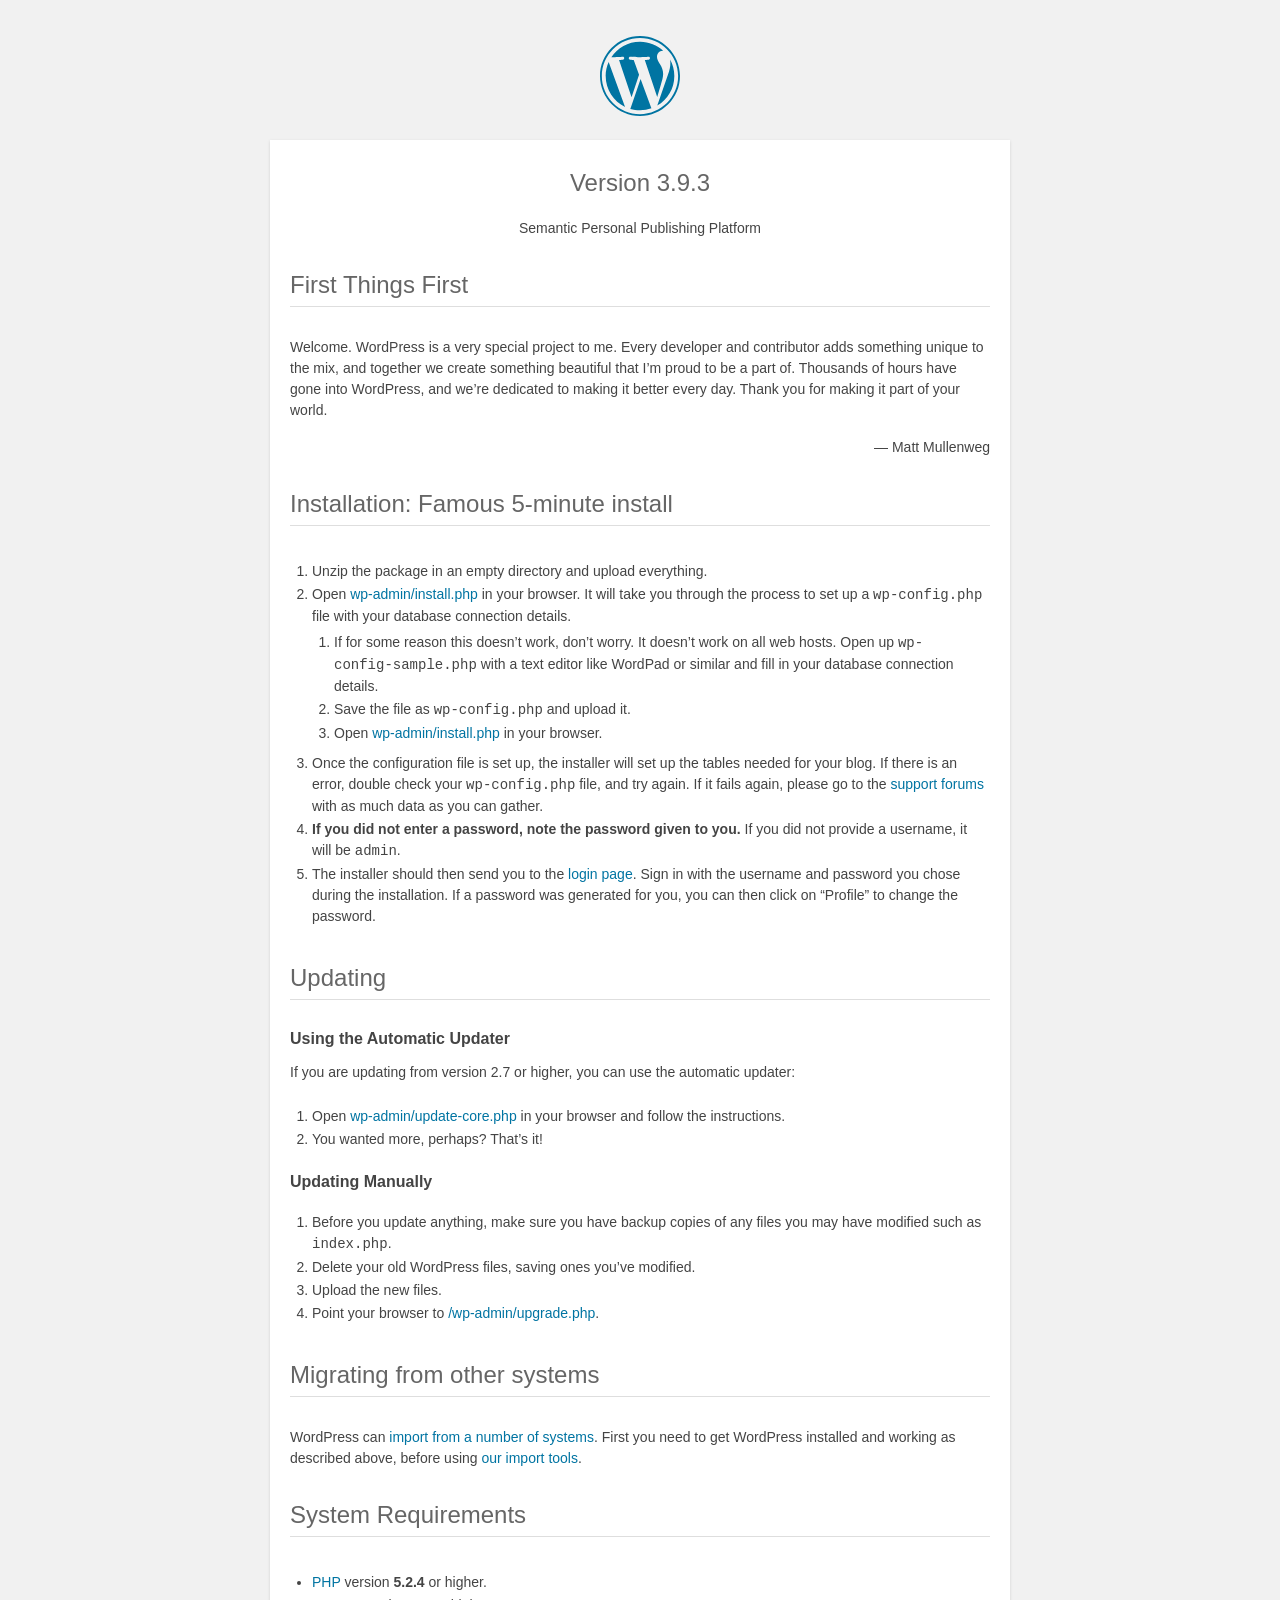
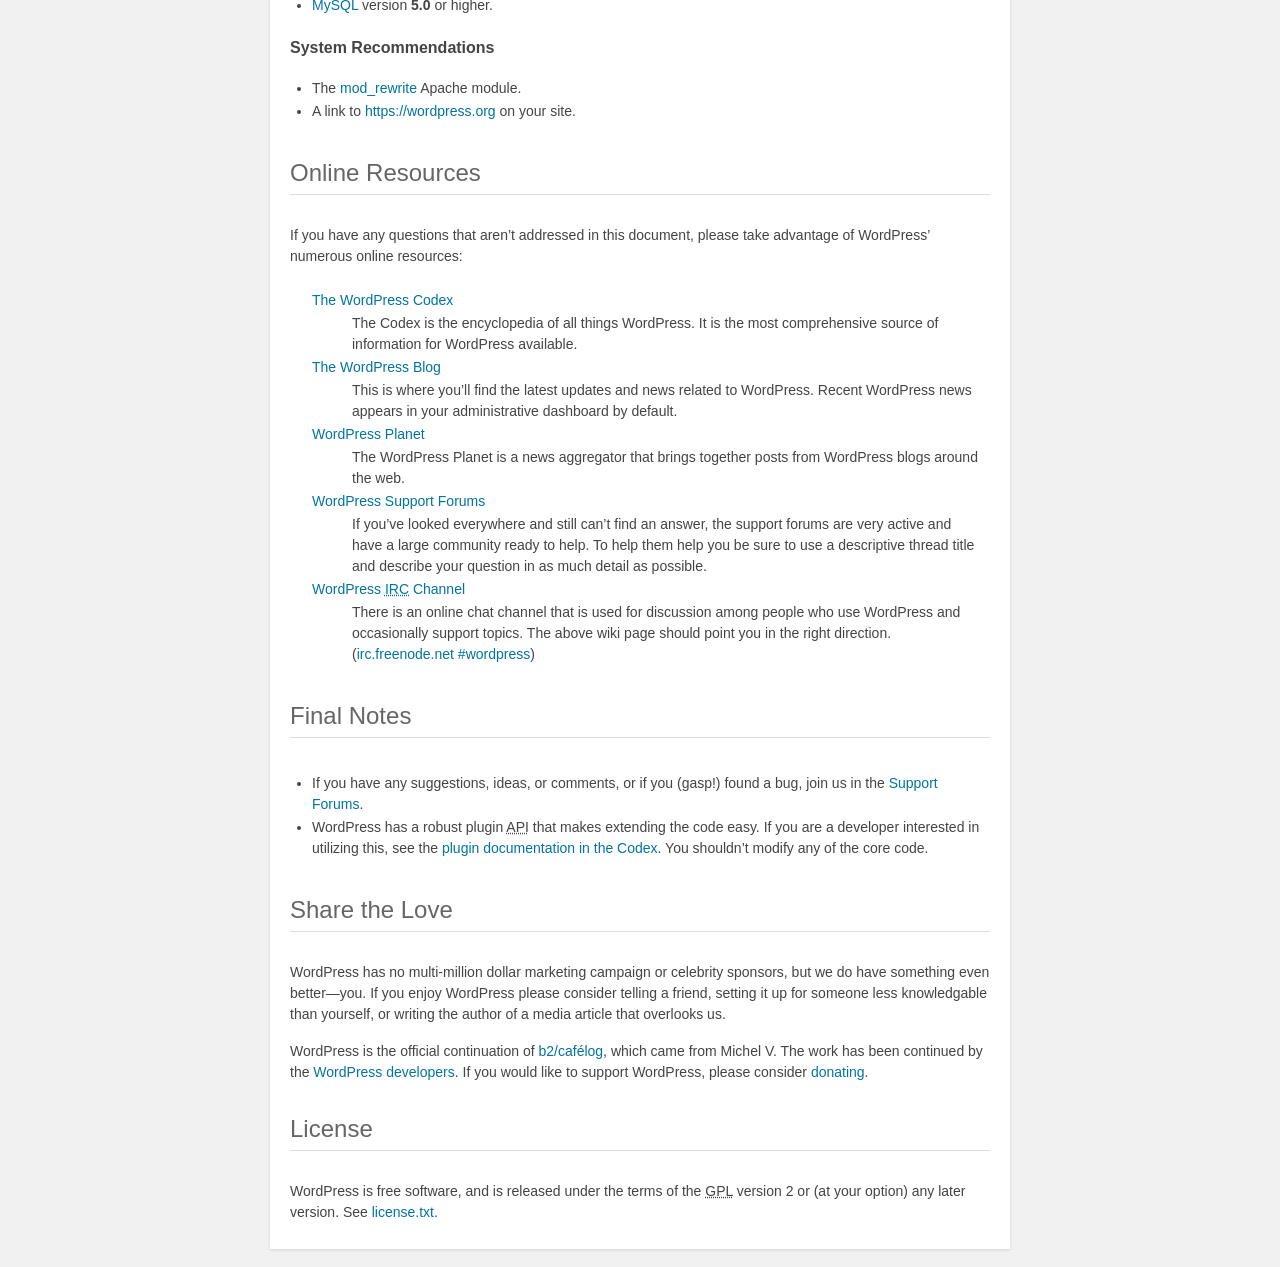
<file: readme.html>
<!DOCTYPE html>
<html>
<head>
	<meta name="viewport" content="width=device-width" />
	<meta http-equiv="Content-Type" content="text/html; charset=utf-8" />
	<title>WordPress &#8250; ReadMe</title>
	<link rel="stylesheet" href="wp-admin/css/install.css?ver=20100228" type="text/css" />
</head>
<body>
<h1 id="logo">
	<a href="https://wordpress.org/"><img alt="WordPress" src="wp-admin/images/wordpress-logo.png" /></a>
	<br /> Version 3.9.3
</h1>
<p style="text-align: center">Semantic Personal Publishing Platform</p>

<h1>First Things First</h1>
<p>Welcome. WordPress is a very special project to me. Every developer and contributor adds something unique to the mix, and together we create something beautiful that I&#8217;m proud to be a part of. Thousands of hours have gone into WordPress, and we&#8217;re dedicated to making it better every day. Thank you for making it part of your world.</p>
<p style="text-align: right">&#8212; Matt Mullenweg</p>

<h1>Installation: Famous 5-minute install</h1>
<ol>
	<li>Unzip the package in an empty directory and upload everything.</li>
	<li>Open <span class="file"><a href="wp-admin/install.php">wp-admin/install.php</a></span> in your browser. It will take you through the process to set up a <code>wp-config.php</code> file with your database connection details.
		<ol>
			<li>If for some reason this doesn&#8217;t work, don&#8217;t worry. It doesn&#8217;t work on all web hosts. Open up <code>wp-config-sample.php</code> with a text editor like WordPad or similar and fill in your database connection details.</li>
			<li>Save the file as <code>wp-config.php</code> and upload it.</li>
			<li>Open <span class="file"><a href="wp-admin/install.php">wp-admin/install.php</a></span> in your browser.</li>
		</ol>
	</li>
	<li>Once the configuration file is set up, the installer will set up the tables needed for your blog. If there is an error, double check your <code>wp-config.php</code> file, and try again. If it fails again, please go to the <a href="https://wordpress.org/support/" title="WordPress support">support forums</a> with as much data as you can gather.</li>
	<li><strong>If you did not enter a password, note the password given to you.</strong> If you did not provide a username, it will be <code>admin</code>.</li>
	<li>The installer should then send you to the <a href="wp-login.php">login page</a>. Sign in with the username and password you chose during the installation. If a password was generated for you, you can then click on &#8220;Profile&#8221; to change the password.</li>
</ol>

<h1>Updating</h1>
<h2>Using the Automatic Updater</h2>
<p>If you are updating from version 2.7 or higher, you can use the automatic updater:</p>
<ol>
	<li>Open <span class="file"><a href="wp-admin/update-core.php">wp-admin/update-core.php</a></span> in your browser and follow the instructions.</li>
	<li>You wanted more, perhaps? That&#8217;s it!</li>
</ol>

<h2>Updating Manually</h2>
<ol>
	<li>Before you update anything, make sure you have backup copies of any files you may have modified such as <code>index.php</code>.</li>
	<li>Delete your old WordPress files, saving ones you&#8217;ve modified.</li>
	<li>Upload the new files.</li>
	<li>Point your browser to <span class="file"><a href="wp-admin/upgrade.php">/wp-admin/upgrade.php</a>.</span></li>
</ol>

<h1>Migrating from other systems</h1>
<p>WordPress can <a href="http://codex.wordpress.org/Importing_Content">import from a number of systems</a>. First you need to get WordPress installed and working as described above, before using <a href="wp-admin/import.php" title="Import to WordPress">our import tools</a>.</p>

<h1>System Requirements</h1>
<ul>
	<li><a href="http://php.net/">PHP</a> version <strong>5.2.4</strong> or higher.</li>
	<li><a href="http://www.mysql.com/">MySQL</a> version <strong>5.0</strong> or higher.</li>
</ul>

<h2>System Recommendations</h2>
<ul>
	<li>The <a href="http://httpd.apache.org/docs/2.2/mod/mod_rewrite.html">mod_rewrite</a> Apache module.</li>
	<li>A link to <a href="https://wordpress.org/">https://wordpress.org</a> on your site.</li>
</ul>

<h1>Online Resources</h1>
<p>If you have any questions that aren&#8217;t addressed in this document, please take advantage of WordPress&#8217; numerous online resources:</p>
<dl>
	<dt><a href="http://codex.wordpress.org/">The WordPress Codex</a></dt>
		<dd>The Codex is the encyclopedia of all things WordPress. It is the most comprehensive source of information for WordPress available.</dd>
	<dt><a href="https://wordpress.org/news/">The WordPress Blog</a></dt>
		<dd>This is where you&#8217;ll find the latest updates and news related to WordPress. Recent WordPress news appears in your administrative dashboard by default.</dd>
	<dt><a href="http://planet.wordpress.org/">WordPress Planet</a></dt>
		<dd>The WordPress Planet is a news aggregator that brings together posts from WordPress blogs around the web.</dd>
	<dt><a href="https://wordpress.org/support/">WordPress Support Forums</a></dt>
		<dd>If you&#8217;ve looked everywhere and still can&#8217;t find an answer, the support forums are very active and have a large community ready to help. To help them help you be sure to use a descriptive thread title and describe your question in as much detail as possible.</dd>
	<dt><a href="http://codex.wordpress.org/IRC">WordPress <abbr title="Internet Relay Chat">IRC</abbr> Channel</a></dt>
		<dd>There is an online chat channel that is used for discussion among people who use WordPress and occasionally support topics. The above wiki page should point you in the right direction. (<a href="irc://irc.freenode.net/wordpress">irc.freenode.net #wordpress</a>)</dd>
</dl>

<h1>Final Notes</h1>
<ul>
	<li>If you have any suggestions, ideas, or comments, or if you (gasp!) found a bug, join us in the <a href="https://wordpress.org/support/">Support Forums</a>.</li>
	<li>WordPress has a robust plugin <abbr title="application programming interface">API</abbr> that makes extending the code easy. If you are a developer interested in utilizing this, see the <a href="http://codex.wordpress.org/Plugin_API" title="WordPress plugin API">plugin documentation in the Codex</a>. You shouldn&#8217;t modify any of the core code.</li>
</ul>

<h1>Share the Love</h1>
<p>WordPress has no multi-million dollar marketing campaign or celebrity sponsors, but we do have something even better&#8212;you. If you enjoy WordPress please consider telling a friend, setting it up for someone less knowledgable than yourself, or writing the author of a media article that overlooks us.</p>

<p>WordPress is the official continuation of <a href="http://cafelog.com/">b2/caf&#233;log</a>, which came from Michel V. The work has been continued by the <a href="https://wordpress.org/about/">WordPress developers</a>. If you would like to support WordPress, please consider <a href="https://wordpress.org/donate/" title="Donate to WordPress">donating</a>.</p>

<h1>License</h1>
<p>WordPress is free software, and is released under the terms of the <abbr title="GNU General Public License">GPL</abbr> version 2 or (at your option) any later version. See <a href="license.txt">license.txt</a>.</p>

</body>
</html>
</file>
<file: wp-admin/css/install.css>
html {
	background: #f1f1f1;
	margin: 0 20px;
}

body {
	background: #fff;
	color: #444;
	font-family: "Open Sans", sans-serif;
	margin: 140px auto 25px;
	padding: 20px 20px 10px 20px;
	max-width: 700px;
	-webkit-font-smoothing: subpixel-antialiased;
	-webkit-box-shadow: 0 1px 3px rgba(0,0,0,0.13);
	box-shadow: 0 1px 3px rgba(0,0,0,0.13);
}

a {
	color: #0074a2;
	text-decoration: none;
}

a:hover {
	color: #2ea2cc;
}

h1 {
	border-bottom: 1px solid #dedede;
	clear: both;
	color: #666;
	font-size: 24px;
	margin: 30px 0;
	padding: 0;
	padding-bottom: 7px;
	font-weight: normal;
}

h2 {
	font-size: 16px;
}

p, li, dd, dt {
	padding-bottom: 2px;
	font-size: 14px;
	line-height: 1.5;
}

code, .code {
	font-family: Consolas, Monaco, monospace;
}

ul, ol, dl {
	padding: 5px 5px 5px 22px;
}

a img {
	border:0
}
abbr {
	border: 0;
	font-variant: normal;
}
#logo {
	margin: 6px 0 14px 0;
	border-bottom: none;
	text-align:center
}
#logo a {
	background-image: url(../images/w-logo-blue.png?ver=20131202);
	background-image: none, url(../images/wordpress-logo.svg?ver=20131107);
	-webkit-background-size: 80px 80px;
	background-size: 80px 80px;
	background-position: center top;
	background-repeat: no-repeat;
	color: #999;
	height: 80px;
	font-size: 20px;
	font-weight: normal;
	line-height: 1.3em;
	margin: -130px auto 25px;
	padding: 0;
	text-decoration: none;
	width: 80px;
	text-indent: -9999px;
	outline: none;
	overflow: hidden;
	display: block;
}
.step {
	margin: 20px 0 15px;
}
.step, th {
	text-align: left;
	padding: 0;
}
.step .button-large {
	font-size: 14px;
}
textarea {
	border: 1px solid #dfdfdf;
	font-family: "Open Sans", sans-serif;
	width: 100%;
	-webkit-box-sizing: border-box;
	-moz-box-sizing: border-box;
	box-sizing: border-box;
}

.form-table {
	border-collapse: collapse;
	margin-top: 1em;
	width: 100%;
}

.form-table td {
	margin-bottom: 9px;
	padding: 10px 20px 10px 0;
	border-bottom: 8px solid #fff;
	font-size: 14px;
	vertical-align: top
}

.form-table th {
	font-size: 14px;
	text-align: left;
	padding: 16px 20px 10px 0;
	width: 140px;
	vertical-align: top;
}

.form-table code {
	line-height: 18px;
	font-size: 14px;
}

.form-table p {
	margin: 4px 0 0 0;
	font-size: 11px;
}

.form-table input {
	line-height: 20px;
	font-size: 15px;
	padding: 3px 5px;
	border: 1px solid #ddd;
	-webkit-box-shadow: inset 0 1px 2px rgba(0,0,0,0.07);
	box-shadow: inset 0 1px 2px rgba(0,0,0,0.07);
}

input,
submit {
	font-family: "Open Sans", sans-serif;
}

.form-table input[type=text],
.form-table input[type=password] {
	width: 206px;
}

.form-table th p {
	font-weight: normal;
}

.form-table.install-success td {
	vertical-align: middle;
	padding: 16px 20px 10px 0;
}

.form-table.install-success td p {
	margin: 0;
	font-size: 14px;
}

.form-table.install-success td code {
	margin: 0;
	font-size: 18px;
}

#error-page {
	margin-top: 50px;
}

#error-page p {
	font-size: 14px;
	line-height: 18px;
	margin: 25px 0 20px;
}

#error-page code, .code {
	font-family: Consolas, Monaco, monospace;
}

#pass-strength-result {
	background-color: #eee;
	border-color: #ddd !important;
	border-style: solid;
	border-width: 1px;
	margin: 5px 5px 5px 0;
	padding: 5px;
	text-align: center;
	width: 200px;
	display: none;
}

#pass-strength-result.bad {
	background-color: #ffb78c;
	border-color: #ff853c !important;
}

#pass-strength-result.good {
	background-color: #ffec8b;
	border-color: #ffcc00 !important;
}

#pass-strength-result.short {
	background-color: #ffa0a0;
	border-color: #f04040 !important;
}

#pass-strength-result.strong {
	background-color: #c3ff88;
	border-color: #8dff1c !important;
}

.message {
	border: 1px solid #c00;
	padding: 0.5em 0.7em;
	margin: 5px 0 15px;
	background-color: #ffebe8;
}

/* @noflip */
#dbname,
#uname,
#pwd,
#dbhost,
#prefix,
#user_login,
#admin_email,
#pass1,
#pass2 {
	direction: ltr;
}


/* localization */
body.rtl,
.rtl textarea,
.rtl input,
.rtl submit {
	font-family: Tahoma, sans-serif;
}

:lang(he-il) body.rtl,
:lang(he-il) .rtl textarea,
:lang(he-il) .rtl input,
:lang(he-il) .rtl submit {
	font-family: Arial, sans-serif;
}

@media only screen and (max-width: 799px) {
	body {
		margin-top: 115px;
	}
	#logo a {
		margin: -125px auto 30px;
	}
}

@media screen and ( max-width: 782px ) {

	.form-table {
		margin-top: 0;
	}

	.form-table th,
	.form-table td {
		display: block;
		width: auto;
		vertical-align: middle;
	}

	.form-table th {
		padding: 20px 0 0;
	}

	.form-table td {
		padding: 5px 0;
		border: 0;
		margin: 0;
	}

	textarea,
	input {
		font-size: 16px;
	}

	.form-table td input[type="text"],
	.form-table td input[type="password"],
	.form-table td select,
	.form-table td textarea,
	.form-table span.description {
		width: 100%;
		font-size: 16px;
		line-height: 1.5;
		padding: 7px 10px;
		display: block;
		max-width: none;
		-webkit-box-sizing: border-box;
		-moz-box-sizing: border-box;
		box-sizing: border-box;
	}

}
</file>
